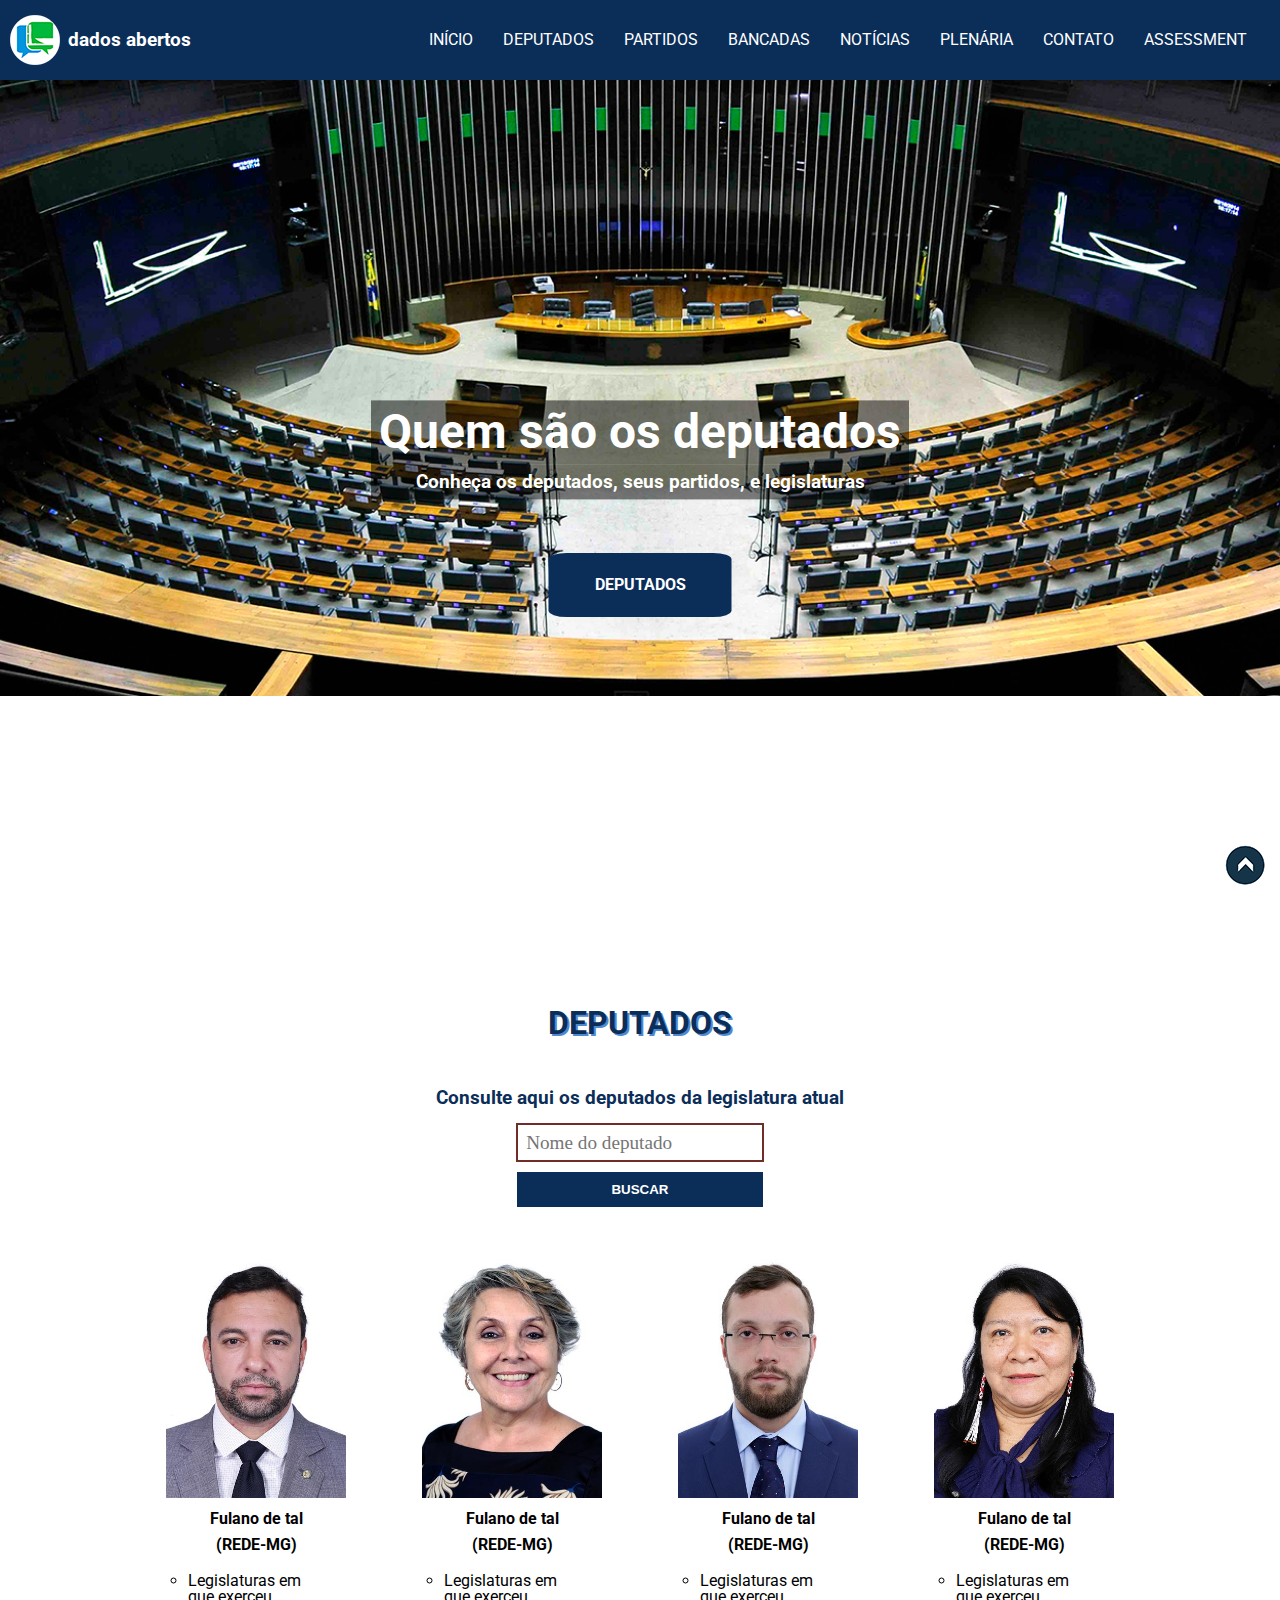
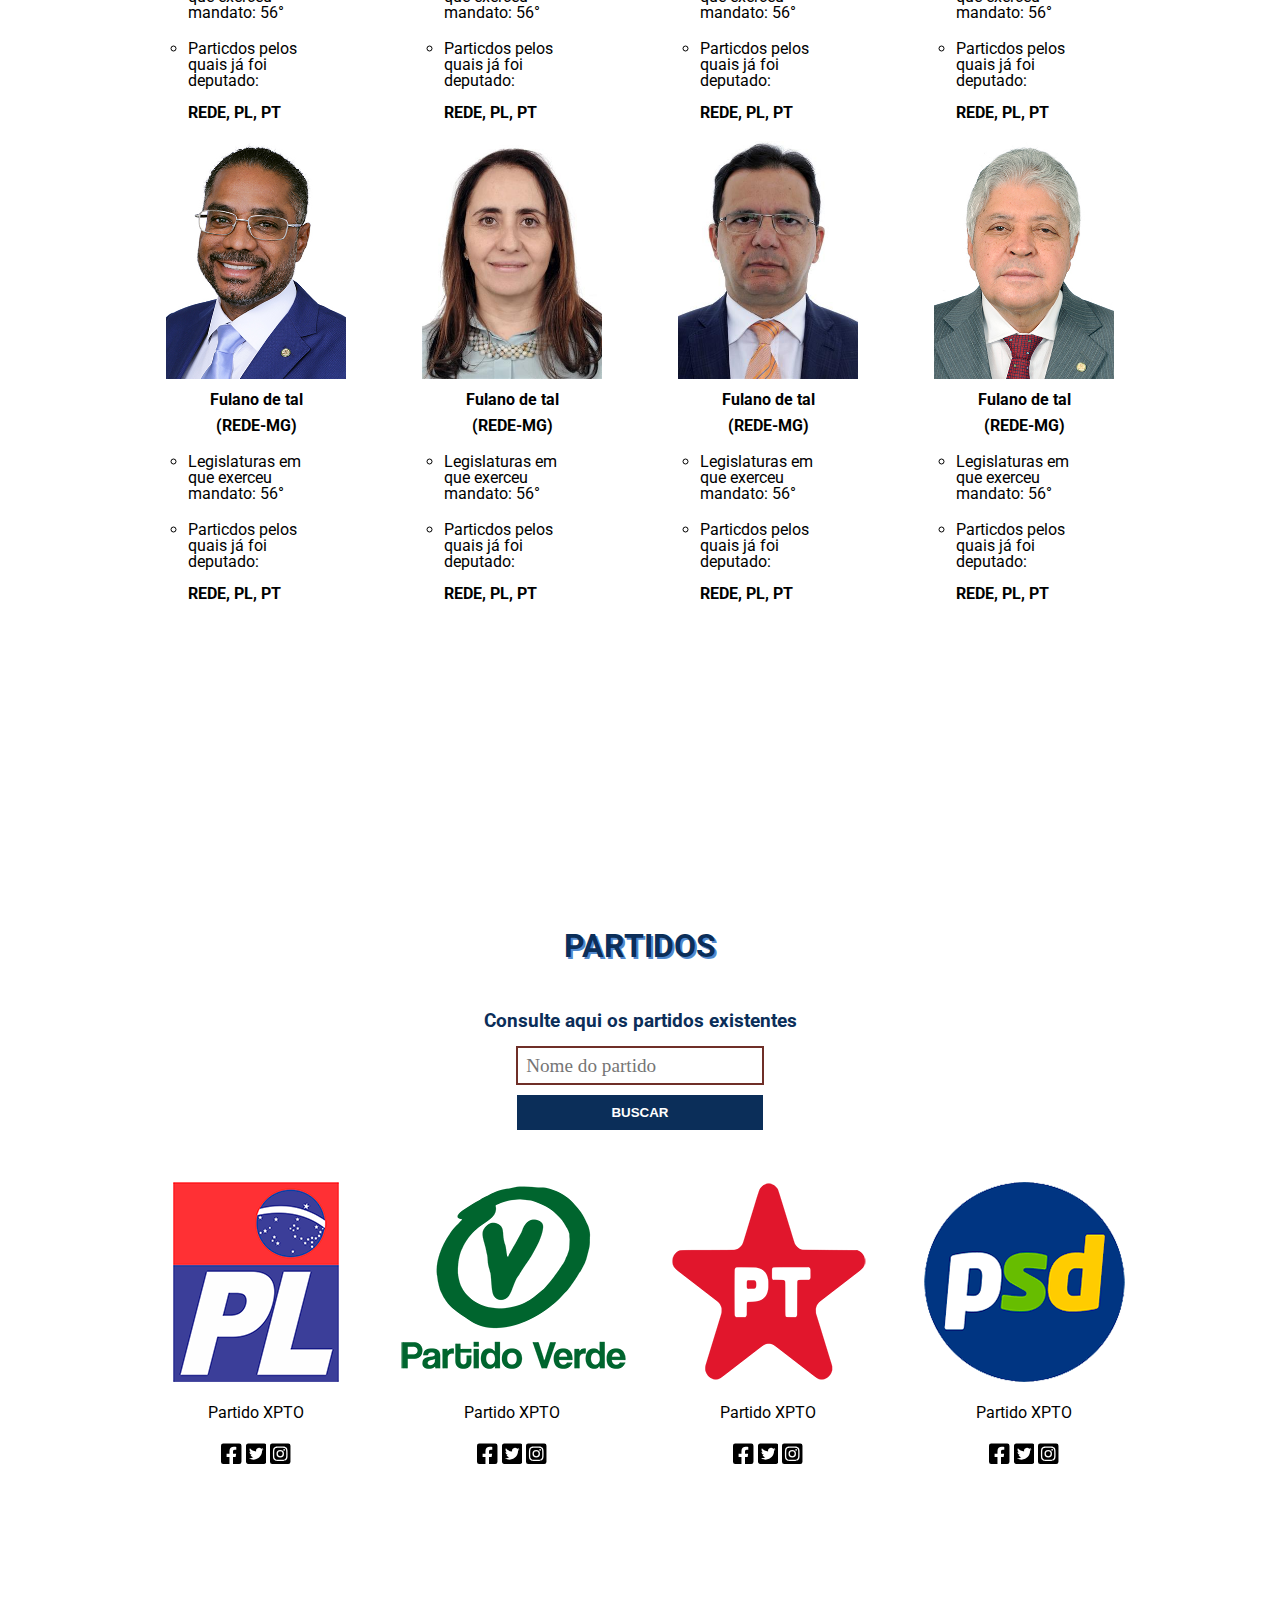
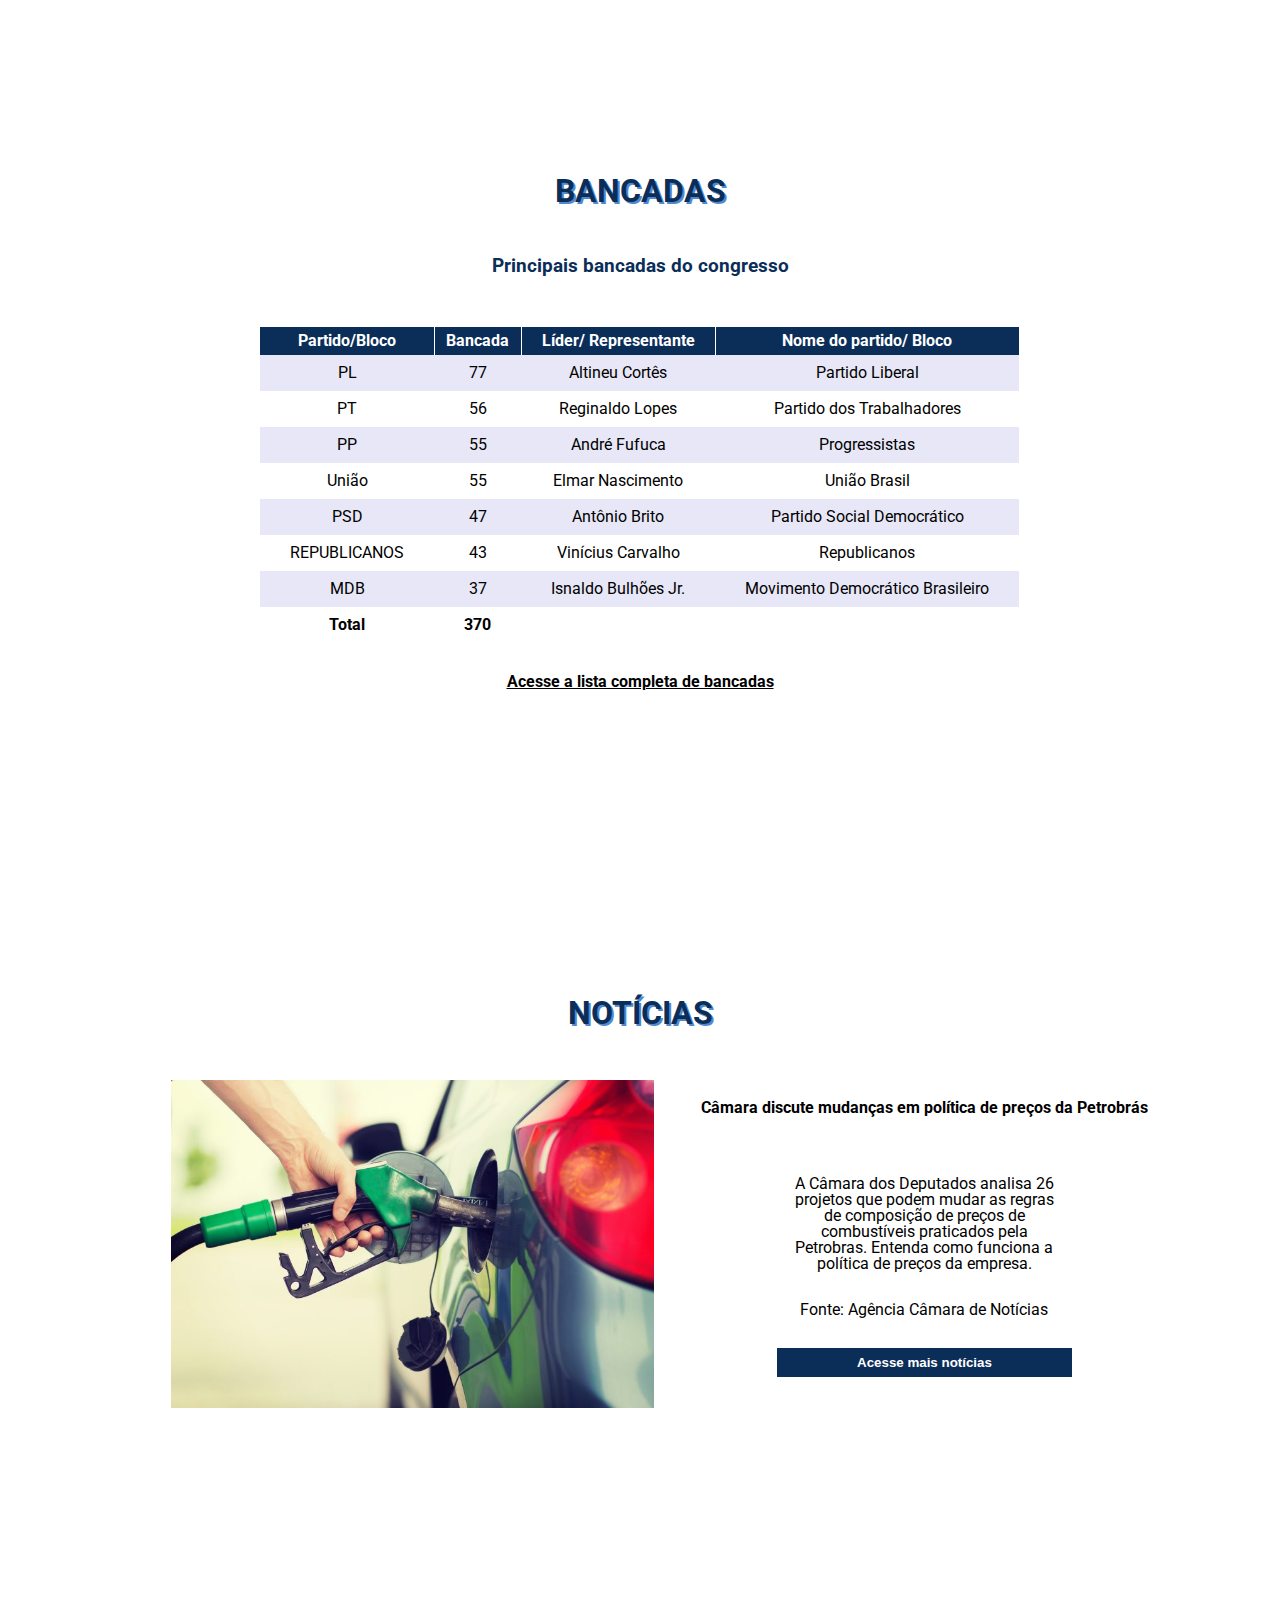
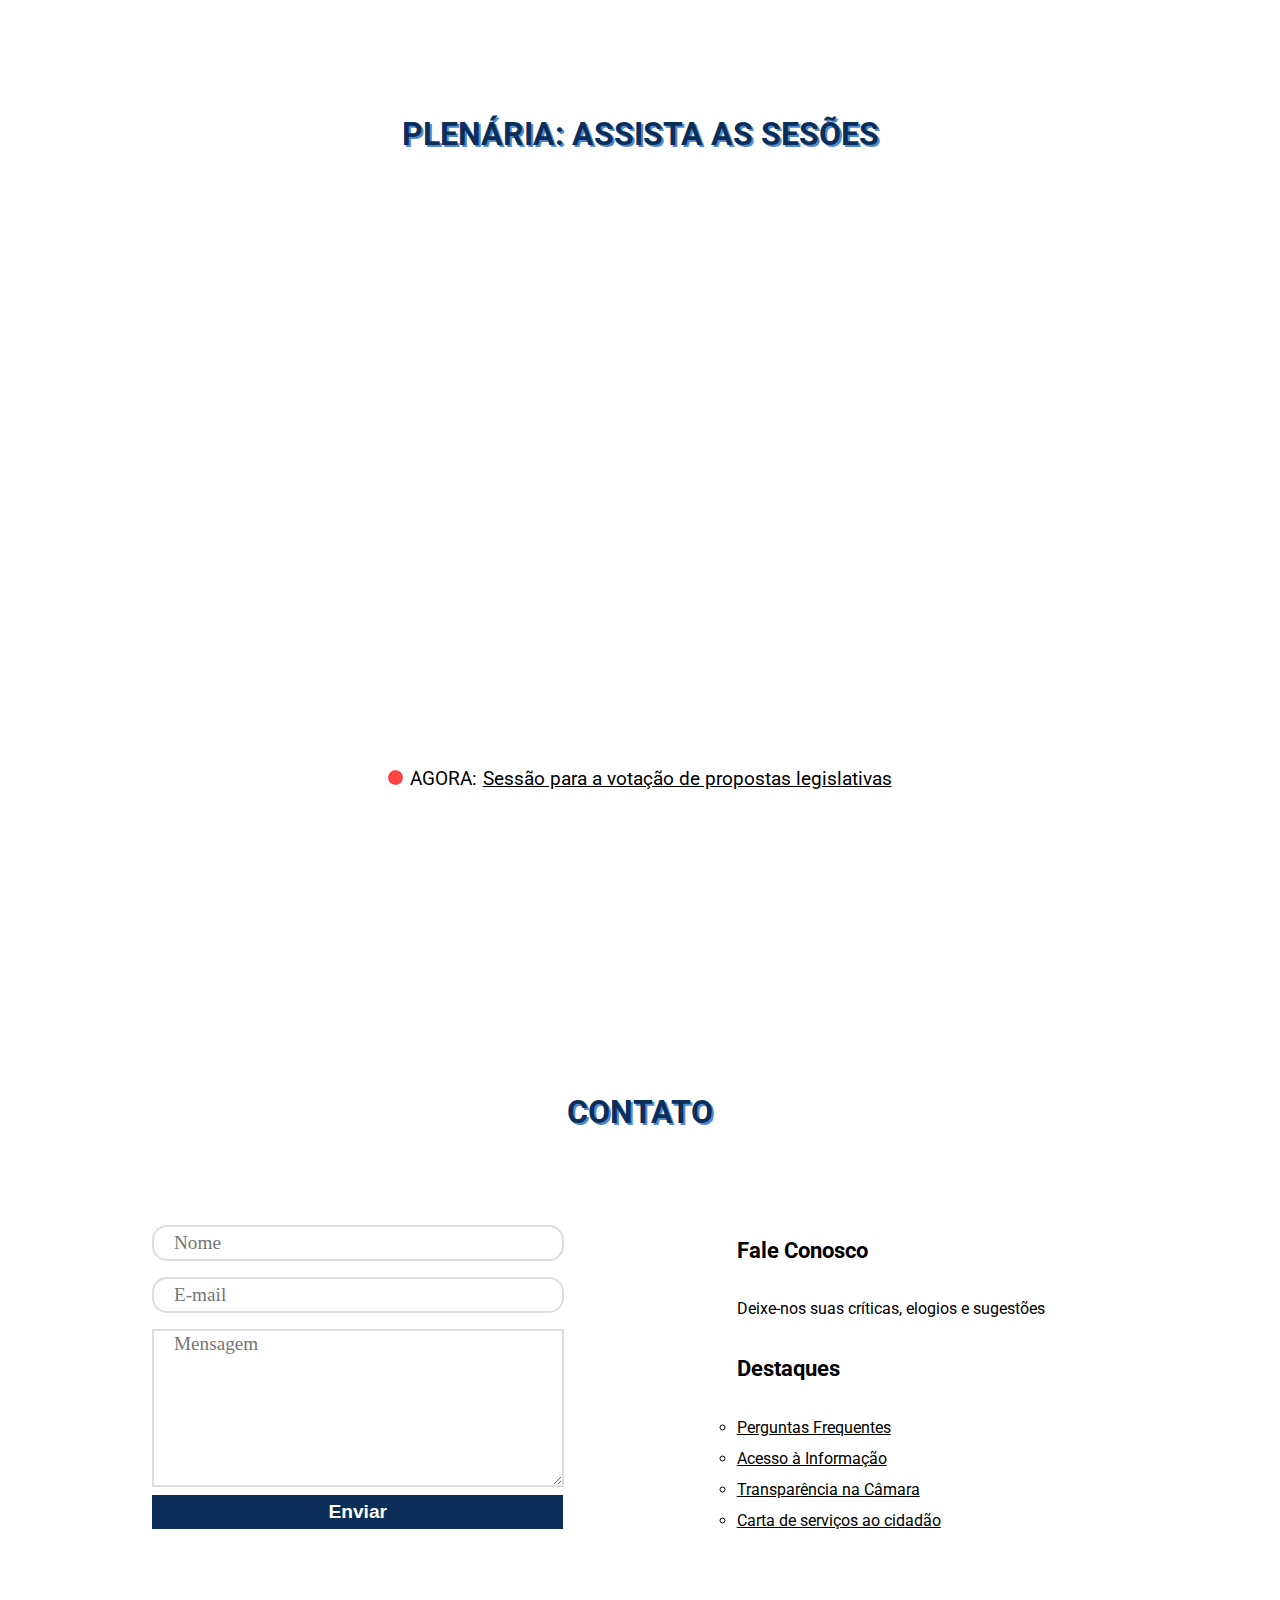
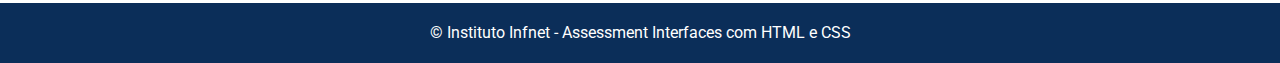
<file: Projeto layout - Single Page Layout (SPA) -  dados abertos/Index.html>
<!DOCTYPE html>
<html lang="pt-Br">

<head>
    <meta charset="UTF-8">
    <meta http-equiv="X-UA-Compatible" content="IE=edge">
    <meta name="viewport" content="width=device-width, initial-scale=1.0">
    <link rel="stylesheet" href="./css/reset.css">
    <link rel="stylesheet" href="./css/style.css">
    <link rel="stylesheet" href="./css/print.css" media="print">
    <link rel="stylesheet" href="./js/modernizr-custom.js">
    <title>..:::Dados Abertos:::..</title>
</head>

<body>
    <div id="container">
        <header>
            <nav id="menu">
                <img id="logomarca" src="./imagens/logo.png" alt="Imagem logo-marca">
                <label id="name">dados abertos</label>
                <input type="checkbox" id="check">
                <label for="check" class="checkbtn">&#x268c;</label>
                <ul>
                    <li><a href="index.html">INÍCIO</a></li>
                    <li><a href="#deputados">DEPUTADOS</a></li>
                    <li><a href="#partidos">PARTIDOS</a></li>
                    <li><a href="#bancadas">BANCADAS</a></li>
                    <li><a href="#noticias">NOTÍCIAS</a></li>
                    <li><a href="#plenaria">PLENÁRIA</a></li>
                    <li><a href="#contatos">CONTATO</a></li>
                    <li><a href="assessment.html">ASSESSMENT</a></li>
                </ul>
            </nav>
            <figure>
                <img id="banner" src="./imagens/plenario-camara.png" alt="Imagem Plenario Camara">
                <figcaption id="phrasesBanner">
                    <h1>Quem são os deputados</h1>
                    <h2>Conheça os deputados, seus partidos, e legislaturas</h2>
                </figcaption>
            </figure>
            <a href="#deputados" id="buttonDeputados">DEPUTADOS</a>
        </header>
        <main>
            <aside>
                <section>
                    <h3><a id="deputados">DEPUTADOS</a></h3>
                    <P>Consulte aqui os deputados da legislatura atual</P>
                    <input type="text" id="txtSearcha" placeholder="Nome do deputado"><br>
                    <button class="buttonPesq" type="submit">BUSCAR</button>
                </section>
                <div class="contentsDeputies">
                    <div class="deputies">
                        <div class="dp">
                            <figure>
                                <img class="imgDep" src="./imagens/dep1.jpg" alt="Fotografia Deputado Fulano">
                                <figcaption class="description">Fulano de tal</figcaption>
                            </figure>
                            <h4>(REDE-MG)</h4>
                            <ul>
                                <li class="list">Legislaturas em que exerceu mandato: 56°</li>
                                <li class="list">Particdos pelos quais já foi deputado: <br><br><span>REDE, PL,
                                        PT</span></li>
                            </ul>
                        </div>
                        <div class="dp">
                            <figure>
                                <img class="imgDep" src="./imagens/dep2.jpg" alt="Fotografia Deputado Fulano">
                                <figcaption class="description">Fulano de tal</figcaption>
                            </figure>
                            <h4>(REDE-MG)</h4>
                            <ul>
                                <li class="list">Legislaturas em que exerceu mandato: 56°</li>
                                <li class="list">Particdos pelos quais já foi deputado: <br><br><span>REDE, PL,
                                        PT</span></li>
                            </ul>
                        </div>
                        <div class="dp">
                            <figure>
                                <img class="imgDep" src="./imagens/dep3.jpg" alt="Fotografia Deputado Fulano">
                                <figcaption class="description">Fulano de tal</figcaption>
                            </figure>
                            <h4>(REDE-MG)</h4>
                            <ul>
                                <li class="list">Legislaturas em que exerceu mandato: 56°</li>
                                <li class="list">Particdos pelos quais já foi deputado: <br><br><span>REDE, PL,
                                        PT</span></li>
                            </ul>
                        </div>
                        <div class="dp">
                            <figure>
                                <img class="imgDep" src="./imagens/dep4.jpg" alt="Fotografia Deputado Fulano">
                                <figcaption class="description">Fulano de tal</figcaption>
                            </figure>
                            <h4>(REDE-MG)</h4>
                            <ul>
                                <li class="list">Legislaturas em que exerceu mandato: 56°</li>
                                <li class="list">Particdos pelos quais já foi deputado: <br><br><span>REDE, PL,
                                        PT</span></li>
                            </ul>
                        </div>
                    </div>
                    <div class="deputies">
                        <div class="dp">
                            <figure>
                                <img class="imgDep" src="./imagens/dep5.jpg" alt="Fotografia Deputado Fulano">
                                <figcaption class="description">Fulano de tal</figcaption>
                            </figure>
                            <h4>(REDE-MG)</h4>
                            <ul>
                                <li class="list">Legislaturas em que exerceu mandato: 56°</li>
                                <li class="list">Particdos pelos quais já foi deputado: <br><br><span>REDE, PL,
                                        PT</span></li>
                            </ul>
                        </div>
                        <div class="dp">
                            <figure>
                                <img class="imgDep" src="./imagens/dep6.jpg" alt="Fotografia Deputado Fulano">
                                <figcaption class="description">Fulano de tal</figcaption>
                            </figure>
                            <h4>(REDE-MG)</h4>
                            <ul>
                                <li class="list">Legislaturas em que exerceu mandato: 56°</li>
                                <li class="list">Particdos pelos quais já foi deputado: <br><br><span>REDE, PL,
                                        PT</span></li>
                            </ul>
                        </div>
                        <div class="dp">
                            <figure>
                                <img class="imgDep" src="./imagens/dep7.jpg" alt="Fotografia Deputado Fulano">
                                <figcaption class="description">Fulano de tal</figcaption>
                            </figure>
                            <h4>(REDE-MG)</h4>
                            <ul>
                                <li class="list">Legislaturas em que exerceu mandato: 56°</li>
                                <li class="list">Particdos pelos quais já foi deputado: <br><br><span>REDE, PL,
                                        PT</span></li>
                            </ul>
                        </div>
                        <div class="dp">
                            <figure>
                                <img class="imgDep" src="./imagens/dep8.jpg" alt="Fotografia Deputado Fulano">
                                <figcaption class="description">Fulano de tal</figcaption>
                            </figure>
                            <h4>(REDE-MG)</h4>
                            <ul>
                                <li class="list">Legislaturas em que exerceu mandato: 56°</li>
                                <li class="list">Particdos pelos quais já foi deputado: <br><br><span>REDE, PL,
                                        PT</span></li>
                            </ul>
                        </div>
                    </div>
                </div>
            </aside>
            <aside>
                <section>
                    <h3><a id="partidos">PARTIDOS</a></h3>
                    <P>Consulte aqui os partidos existentes</P>
                    <input type="text" id="txtparties" placeholder="Nome do partido"><br>
                    <button>BUSCAR</button>
                </section>
                <div class="parties">
                    <div class="broken">
                        <div class="listParties">
                            <figure class="logoParts">
                                <img src="./imagens/pl.png" alt="Logo Partido XPTO">
                                <figcaption>Partido XPTO</figcaption>
                            </figure>
                            <figure class="network">
                                <svg xmlns="http://www.w3.org/2000/svg" viewBox="0 0 448 512"><!--! Font Awesome Pro 6.1.1 by @fontawesome - https://fontawesome.com License - https://fontawesome.com/license (Commercial License) Copyright 2022 Fonticons, Inc. --><path d="M400 32H48A48 48 0 0 0 0 80v352a48 48 0 0 0 48 48h137.25V327.69h-63V256h63v-54.64c0-62.15 37-96.48 93.67-96.48 27.14 0 55.52 4.84 55.52 4.84v61h-31.27c-30.81 0-40.42 19.12-40.42 38.73V256h68.78l-11 71.69h-57.78V480H400a48 48 0 0 0 48-48V80a48 48 0 0 0-48-48z"/></svg>
                                <svg xmlns="http://www.w3.org/2000/svg" viewBox="0 0 448 512"><!--! Font Awesome Pro 6.1.1 by @fontawesome - https://fontawesome.com License - https://fontawesome.com/license (Commercial License) Copyright 2022 Fonticons, Inc. --><path d="M400 32H48C21.5 32 0 53.5 0 80v352c0 26.5 21.5 48 48 48h352c26.5 0 48-21.5 48-48V80c0-26.5-21.5-48-48-48zm-48.9 158.8c.2 2.8.2 5.7.2 8.5 0 86.7-66 186.6-186.6 186.6-37.2 0-71.7-10.8-100.7-29.4 5.3.6 10.4.8 15.8.8 30.7 0 58.9-10.4 81.4-28-28.8-.6-53-19.5-61.3-45.5 10.1 1.5 19.2 1.5 29.6-1.2-30-6.1-52.5-32.5-52.5-64.4v-.8c8.7 4.9 18.9 7.9 29.6 8.3a65.447 65.447 0 0 1-29.2-54.6c0-12.2 3.2-23.4 8.9-33.1 32.3 39.8 80.8 65.8 135.2 68.6-9.3-44.5 24-80.6 64-80.6 18.9 0 35.9 7.9 47.9 20.7 14.8-2.8 29-8.3 41.6-15.8-4.9 15.2-15.2 28-28.8 36.1 13.2-1.4 26-5.1 37.8-10.2-8.9 13.1-20.1 24.7-32.9 34z"/></svg>
                                <svg xmlns="http://www.w3.org/2000/svg" viewBox="0 0 448 512"><!--! Font Awesome Pro 6.1.1 by @fontawesome - https://fontawesome.com License - https://fontawesome.com/license (Commercial License) Copyright 2022 Fonticons, Inc. --><path d="M224,202.66A53.34,53.34,0,1,0,277.36,256,53.38,53.38,0,0,0,224,202.66Zm124.71-41a54,54,0,0,0-30.41-30.41c-21-8.29-71-6.43-94.3-6.43s-73.25-1.93-94.31,6.43a54,54,0,0,0-30.41,30.41c-8.28,21-6.43,71.05-6.43,94.33S91,329.26,99.32,350.33a54,54,0,0,0,30.41,30.41c21,8.29,71,6.43,94.31,6.43s73.24,1.93,94.3-6.43a54,54,0,0,0,30.41-30.41c8.35-21,6.43-71.05,6.43-94.33S357.1,182.74,348.75,161.67ZM224,338a82,82,0,1,1,82-82A81.9,81.9,0,0,1,224,338Zm85.38-148.3a19.14,19.14,0,1,1,19.13-19.14A19.1,19.1,0,0,1,309.42,189.74ZM400,32H48A48,48,0,0,0,0,80V432a48,48,0,0,0,48,48H400a48,48,0,0,0,48-48V80A48,48,0,0,0,400,32ZM382.88,322c-1.29,25.63-7.14,48.34-25.85,67s-41.4,24.63-67,25.85c-26.41,1.49-105.59,1.49-132,0-25.63-1.29-48.26-7.15-67-25.85s-24.63-41.42-25.85-67c-1.49-26.42-1.49-105.61,0-132,1.29-25.63,7.07-48.34,25.85-67s41.47-24.56,67-25.78c26.41-1.49,105.59-1.49,132,0,25.63,1.29,48.33,7.15,67,25.85s24.63,41.42,25.85,67.05C384.37,216.44,384.37,295.56,382.88,322Z"/></svg>
                            </figure>
                        </div>
                        <div class="listParties">
                            <figure class="logoParts">
                                <img src="./imagens/verde.png" alt="Logo Partido XPTO">
                                <figcaption>Partido XPTO</figcaption>
                            </figure>
                            <figure class="network">
                                <svg xmlns="http://www.w3.org/2000/svg" viewBox="0 0 448 512"><!--! Font Awesome Pro 6.1.1 by @fontawesome - https://fontawesome.com License - https://fontawesome.com/license (Commercial License) Copyright 2022 Fonticons, Inc. --><path d="M400 32H48A48 48 0 0 0 0 80v352a48 48 0 0 0 48 48h137.25V327.69h-63V256h63v-54.64c0-62.15 37-96.48 93.67-96.48 27.14 0 55.52 4.84 55.52 4.84v61h-31.27c-30.81 0-40.42 19.12-40.42 38.73V256h68.78l-11 71.69h-57.78V480H400a48 48 0 0 0 48-48V80a48 48 0 0 0-48-48z"/></svg>
                                <svg xmlns="http://www.w3.org/2000/svg" viewBox="0 0 448 512"><!--! Font Awesome Pro 6.1.1 by @fontawesome - https://fontawesome.com License - https://fontawesome.com/license (Commercial License) Copyright 2022 Fonticons, Inc. --><path d="M400 32H48C21.5 32 0 53.5 0 80v352c0 26.5 21.5 48 48 48h352c26.5 0 48-21.5 48-48V80c0-26.5-21.5-48-48-48zm-48.9 158.8c.2 2.8.2 5.7.2 8.5 0 86.7-66 186.6-186.6 186.6-37.2 0-71.7-10.8-100.7-29.4 5.3.6 10.4.8 15.8.8 30.7 0 58.9-10.4 81.4-28-28.8-.6-53-19.5-61.3-45.5 10.1 1.5 19.2 1.5 29.6-1.2-30-6.1-52.5-32.5-52.5-64.4v-.8c8.7 4.9 18.9 7.9 29.6 8.3a65.447 65.447 0 0 1-29.2-54.6c0-12.2 3.2-23.4 8.9-33.1 32.3 39.8 80.8 65.8 135.2 68.6-9.3-44.5 24-80.6 64-80.6 18.9 0 35.9 7.9 47.9 20.7 14.8-2.8 29-8.3 41.6-15.8-4.9 15.2-15.2 28-28.8 36.1 13.2-1.4 26-5.1 37.8-10.2-8.9 13.1-20.1 24.7-32.9 34z"/></svg>
                                <svg xmlns="http://www.w3.org/2000/svg" viewBox="0 0 448 512"><!--! Font Awesome Pro 6.1.1 by @fontawesome - https://fontawesome.com License - https://fontawesome.com/license (Commercial License) Copyright 2022 Fonticons, Inc. --><path d="M224,202.66A53.34,53.34,0,1,0,277.36,256,53.38,53.38,0,0,0,224,202.66Zm124.71-41a54,54,0,0,0-30.41-30.41c-21-8.29-71-6.43-94.3-6.43s-73.25-1.93-94.31,6.43a54,54,0,0,0-30.41,30.41c-8.28,21-6.43,71.05-6.43,94.33S91,329.26,99.32,350.33a54,54,0,0,0,30.41,30.41c21,8.29,71,6.43,94.31,6.43s73.24,1.93,94.3-6.43a54,54,0,0,0,30.41-30.41c8.35-21,6.43-71.05,6.43-94.33S357.1,182.74,348.75,161.67ZM224,338a82,82,0,1,1,82-82A81.9,81.9,0,0,1,224,338Zm85.38-148.3a19.14,19.14,0,1,1,19.13-19.14A19.1,19.1,0,0,1,309.42,189.74ZM400,32H48A48,48,0,0,0,0,80V432a48,48,0,0,0,48,48H400a48,48,0,0,0,48-48V80A48,48,0,0,0,400,32ZM382.88,322c-1.29,25.63-7.14,48.34-25.85,67s-41.4,24.63-67,25.85c-26.41,1.49-105.59,1.49-132,0-25.63-1.29-48.26-7.15-67-25.85s-24.63-41.42-25.85-67c-1.49-26.42-1.49-105.61,0-132,1.29-25.63,7.07-48.34,25.85-67s41.47-24.56,67-25.78c26.41-1.49,105.59-1.49,132,0,25.63,1.29,48.33,7.15,67,25.85s24.63,41.42,25.85,67.05C384.37,216.44,384.37,295.56,382.88,322Z"/></svg>
                            </figure>
                        </div>
                        <div class="listParties">
                            <figure class="logoParts">
                                <img src="./imagens/pt.png" alt="Logo Partido XPTO">
                                <figcaption>Partido XPTO</figcaption>
                            </figure>
                            <figure class="network">
                                <svg xmlns="http://www.w3.org/2000/svg" viewBox="0 0 448 512"><!--! Font Awesome Pro 6.1.1 by @fontawesome - https://fontawesome.com License - https://fontawesome.com/license (Commercial License) Copyright 2022 Fonticons, Inc. --><path d="M400 32H48A48 48 0 0 0 0 80v352a48 48 0 0 0 48 48h137.25V327.69h-63V256h63v-54.64c0-62.15 37-96.48 93.67-96.48 27.14 0 55.52 4.84 55.52 4.84v61h-31.27c-30.81 0-40.42 19.12-40.42 38.73V256h68.78l-11 71.69h-57.78V480H400a48 48 0 0 0 48-48V80a48 48 0 0 0-48-48z"/></svg>
                                <svg xmlns="http://www.w3.org/2000/svg" viewBox="0 0 448 512"><!--! Font Awesome Pro 6.1.1 by @fontawesome - https://fontawesome.com License - https://fontawesome.com/license (Commercial License) Copyright 2022 Fonticons, Inc. --><path d="M400 32H48C21.5 32 0 53.5 0 80v352c0 26.5 21.5 48 48 48h352c26.5 0 48-21.5 48-48V80c0-26.5-21.5-48-48-48zm-48.9 158.8c.2 2.8.2 5.7.2 8.5 0 86.7-66 186.6-186.6 186.6-37.2 0-71.7-10.8-100.7-29.4 5.3.6 10.4.8 15.8.8 30.7 0 58.9-10.4 81.4-28-28.8-.6-53-19.5-61.3-45.5 10.1 1.5 19.2 1.5 29.6-1.2-30-6.1-52.5-32.5-52.5-64.4v-.8c8.7 4.9 18.9 7.9 29.6 8.3a65.447 65.447 0 0 1-29.2-54.6c0-12.2 3.2-23.4 8.9-33.1 32.3 39.8 80.8 65.8 135.2 68.6-9.3-44.5 24-80.6 64-80.6 18.9 0 35.9 7.9 47.9 20.7 14.8-2.8 29-8.3 41.6-15.8-4.9 15.2-15.2 28-28.8 36.1 13.2-1.4 26-5.1 37.8-10.2-8.9 13.1-20.1 24.7-32.9 34z"/></svg>
                                <svg xmlns="http://www.w3.org/2000/svg" viewBox="0 0 448 512"><!--! Font Awesome Pro 6.1.1 by @fontawesome - https://fontawesome.com License - https://fontawesome.com/license (Commercial License) Copyright 2022 Fonticons, Inc. --><path d="M224,202.66A53.34,53.34,0,1,0,277.36,256,53.38,53.38,0,0,0,224,202.66Zm124.71-41a54,54,0,0,0-30.41-30.41c-21-8.29-71-6.43-94.3-6.43s-73.25-1.93-94.31,6.43a54,54,0,0,0-30.41,30.41c-8.28,21-6.43,71.05-6.43,94.33S91,329.26,99.32,350.33a54,54,0,0,0,30.41,30.41c21,8.29,71,6.43,94.31,6.43s73.24,1.93,94.3-6.43a54,54,0,0,0,30.41-30.41c8.35-21,6.43-71.05,6.43-94.33S357.1,182.74,348.75,161.67ZM224,338a82,82,0,1,1,82-82A81.9,81.9,0,0,1,224,338Zm85.38-148.3a19.14,19.14,0,1,1,19.13-19.14A19.1,19.1,0,0,1,309.42,189.74ZM400,32H48A48,48,0,0,0,0,80V432a48,48,0,0,0,48,48H400a48,48,0,0,0,48-48V80A48,48,0,0,0,400,32ZM382.88,322c-1.29,25.63-7.14,48.34-25.85,67s-41.4,24.63-67,25.85c-26.41,1.49-105.59,1.49-132,0-25.63-1.29-48.26-7.15-67-25.85s-24.63-41.42-25.85-67c-1.49-26.42-1.49-105.61,0-132,1.29-25.63,7.07-48.34,25.85-67s41.47-24.56,67-25.78c26.41-1.49,105.59-1.49,132,0,25.63,1.29,48.33,7.15,67,25.85s24.63,41.42,25.85,67.05C384.37,216.44,384.37,295.56,382.88,322Z"/></svg>
                            </figure>
                        </div>
                        <div class="listParties">
                            <figure class="logoParts">
                                <img src="./imagens/psd.png" alt="Logo Partido XPTO">
                                <figcaption>Partido XPTO</figcaption>
                            </figure>
                            <figure class="network">
                                <svg xmlns="http://www.w3.org/2000/svg" viewBox="0 0 448 512"><!--! Font Awesome Pro 6.1.1 by @fontawesome - https://fontawesome.com License - https://fontawesome.com/license (Commercial License) Copyright 2022 Fonticons, Inc. --><path d="M400 32H48A48 48 0 0 0 0 80v352a48 48 0 0 0 48 48h137.25V327.69h-63V256h63v-54.64c0-62.15 37-96.48 93.67-96.48 27.14 0 55.52 4.84 55.52 4.84v61h-31.27c-30.81 0-40.42 19.12-40.42 38.73V256h68.78l-11 71.69h-57.78V480H400a48 48 0 0 0 48-48V80a48 48 0 0 0-48-48z"/></svg>
                                <svg xmlns="http://www.w3.org/2000/svg" viewBox="0 0 448 512"><!--! Font Awesome Pro 6.1.1 by @fontawesome - https://fontawesome.com License - https://fontawesome.com/license (Commercial License) Copyright 2022 Fonticons, Inc. --><path d="M400 32H48C21.5 32 0 53.5 0 80v352c0 26.5 21.5 48 48 48h352c26.5 0 48-21.5 48-48V80c0-26.5-21.5-48-48-48zm-48.9 158.8c.2 2.8.2 5.7.2 8.5 0 86.7-66 186.6-186.6 186.6-37.2 0-71.7-10.8-100.7-29.4 5.3.6 10.4.8 15.8.8 30.7 0 58.9-10.4 81.4-28-28.8-.6-53-19.5-61.3-45.5 10.1 1.5 19.2 1.5 29.6-1.2-30-6.1-52.5-32.5-52.5-64.4v-.8c8.7 4.9 18.9 7.9 29.6 8.3a65.447 65.447 0 0 1-29.2-54.6c0-12.2 3.2-23.4 8.9-33.1 32.3 39.8 80.8 65.8 135.2 68.6-9.3-44.5 24-80.6 64-80.6 18.9 0 35.9 7.9 47.9 20.7 14.8-2.8 29-8.3 41.6-15.8-4.9 15.2-15.2 28-28.8 36.1 13.2-1.4 26-5.1 37.8-10.2-8.9 13.1-20.1 24.7-32.9 34z"/></svg>
                                <svg xmlns="http://www.w3.org/2000/svg" viewBox="0 0 448 512"><!--! Font Awesome Pro 6.1.1 by @fontawesome - https://fontawesome.com License - https://fontawesome.com/license (Commercial License) Copyright 2022 Fonticons, Inc. --><path d="M224,202.66A53.34,53.34,0,1,0,277.36,256,53.38,53.38,0,0,0,224,202.66Zm124.71-41a54,54,0,0,0-30.41-30.41c-21-8.29-71-6.43-94.3-6.43s-73.25-1.93-94.31,6.43a54,54,0,0,0-30.41,30.41c-8.28,21-6.43,71.05-6.43,94.33S91,329.26,99.32,350.33a54,54,0,0,0,30.41,30.41c21,8.29,71,6.43,94.31,6.43s73.24,1.93,94.3-6.43a54,54,0,0,0,30.41-30.41c8.35-21,6.43-71.05,6.43-94.33S357.1,182.74,348.75,161.67ZM224,338a82,82,0,1,1,82-82A81.9,81.9,0,0,1,224,338Zm85.38-148.3a19.14,19.14,0,1,1,19.13-19.14A19.1,19.1,0,0,1,309.42,189.74ZM400,32H48A48,48,0,0,0,0,80V432a48,48,0,0,0,48,48H400a48,48,0,0,0,48-48V80A48,48,0,0,0,400,32ZM382.88,322c-1.29,25.63-7.14,48.34-25.85,67s-41.4,24.63-67,25.85c-26.41,1.49-105.59,1.49-132,0-25.63-1.29-48.26-7.15-67-25.85s-24.63-41.42-25.85-67c-1.49-26.42-1.49-105.61,0-132,1.29-25.63,7.07-48.34,25.85-67s41.47-24.56,67-25.78c26.41-1.49,105.59-1.49,132,0,25.63,1.29,48.33,7.15,67,25.85s24.63,41.42,25.85,67.05C384.37,216.44,384.37,295.56,382.88,322Z"/></svg>
                            </figure>
                        </div>
                    </div>
                </div>
            </aside>
            <aside>
                <section>
                    <h3><a id="bancadas">BANCADAS</a></h3>
                    <P>Principais bancadas do congresso</P>
                </section>
                <Table>
                    <tr>
                        <th>Partido/Bloco</th>
                        <th>Bancada</th>
                        <th>Líder/ Representante</th>
                        <th>Nome do partido/ Bloco</th>
                    </tr>
                    <tr>
                        <td>PL</td>
                        <td>77</td>
                        <td>Altineu Cortês</td>
                        <td>Partido Liberal</td>
                    </tr>
                    <tr>
                        <td>PT</td>
                        <td>56</td>
                        <td>Reginaldo Lopes</td>
                        <td>Partido dos Trabalhadores</td>
                    </tr>
                    <tr>
                        <td>PP</td>
                        <td>55</td>
                        <td>André Fufuca</td>
                        <td>Progressistas</td>
                    </tr>
                    <tr>
                        <td>União</td>
                        <td>55</td>
                        <td>Elmar Nascimento</td>
                        <td>União Brasil</td>
                    </tr>
                    <tr>
                        <td>PSD</td>
                        <td>47</td>
                        <td>Antônio Brito</td>
                        <td>Partido Social Democrático</td>
                    </tr>
                    <tr>
                        <td>REPUBLICANOS</td>
                        <td>43</td>
                        <td>Vinícius Carvalho</td>
                        <td>Republicanos</td>
                    </tr>
                    <tr>
                        <td>MDB</td>
                        <td>37</td>
                        <td>Isnaldo Bulhões Jr.</td>
                        <td>Movimento Democrático Brasileiro</td>
                    </tr>
                    <tr class="resultTable">
                        <td>Total</td>
                        <td>370</td>
                        <td></td>
                        <td></td>
                    </tr>
                </Table>
                <p class="fraseTable">Acesse a lista completa de bancadas</p>
            </aside>
            <aside>
                <section>
                    <h3><a id="noticias">NOTÍCIAS</a></h3>
                </section>
                <article id="newsColumn">
                    <figure>
                        <img src="./imagens/combustivel.jpg" alt="Imagem Frentista abastecendo o veiculo">
                    </figure>
                    <div id="textColumn">
                        <h4>Câmara discute mudanças em política de preços da Petrobrás</h4>
                        <p>A Câmara dos Deputados analisa 26 projetos que podem mudar as regras de composição de
                            preços de combustíveis praticados pela Petrobras. Entenda como funciona a política de
                            preços da empresa.</p>
                        <p>Fonte: Agência Câmara de Notícias</p>
                        <button class="buttonColum">Acesse mais notícias</button>
                    </div>
                </article>
            </aside>
            <aside>
                <section>
                    <h3><a id="plenaria">PLENÁRIA: ASSISTA AS SESÕES</a></h3>
                </section>
                <iframe src="https://www.youtube.com/embed/dHnzc9LfSps" title="YouTube video player"
                    allow="accelerometer; autoplay; clipboard-write; encrypted-media; gyroscope; picture-in-picture"
                    allowfullscreen>
                </iframe>
                <div id="plenario">
                    <figure>
                        <img src="./imagens/ao-vivo.png" alt="ícone indicador de Ao Vivo">
                    </figure>
                    <span>AGORA:</span>
                    <p>Sessão para a votação de propostas legislativas</p>
                </div>
            </aside>
            <aside>
                <section>
                    <h3><a id="contatos">CONTATO</a></h3>
                </section>
                <div id="conteinerContato">
                    <form action="contato.html" method="post" id="inputs">
                        <label for="nome"></label>
                        <input type="text" placeholder="Nome" required name="nome" id="nome">
                        <label for="email"></label>
                        <input type="email" placeholder="E-mail" required name="email" id="email">
                        <label for="mensagem"></label>
                        <textarea placeholder="Mensagem" id="mensagem" cols="30" rows="10" required
                            name="comentario"></textarea>
                        <button type="submit" id="enviar">Enviar</button>
                    </form>
                    <article id="contato">
                        <h3>Fale Conosco</h3>
                        <p>Deixe-nos suas críticas, elogios e sugestões</p>
                        <h3>Destaques</h3>
                        <ul>
                            <li>Perguntas Frequentes</li>
                            <li>Acesso à Informação</li>
                            <li>Transparência na Câmara</li>
                            <li>Carta de serviços ao cidadão</li>
                        </ul>
                    </article>
                </div>
            </aside>
        </main>
        <footer>
            <figure>
                <a href="#container"><img src="./imagens/topo-botao.png" alt="Botão do Topo da Pagina"></a>
            </figure>
            <label>© Instituto Infnet - Assessment Interfaces com HTML e CSS</label>
        </footer>
    </div>
</body>

</html>
</file>
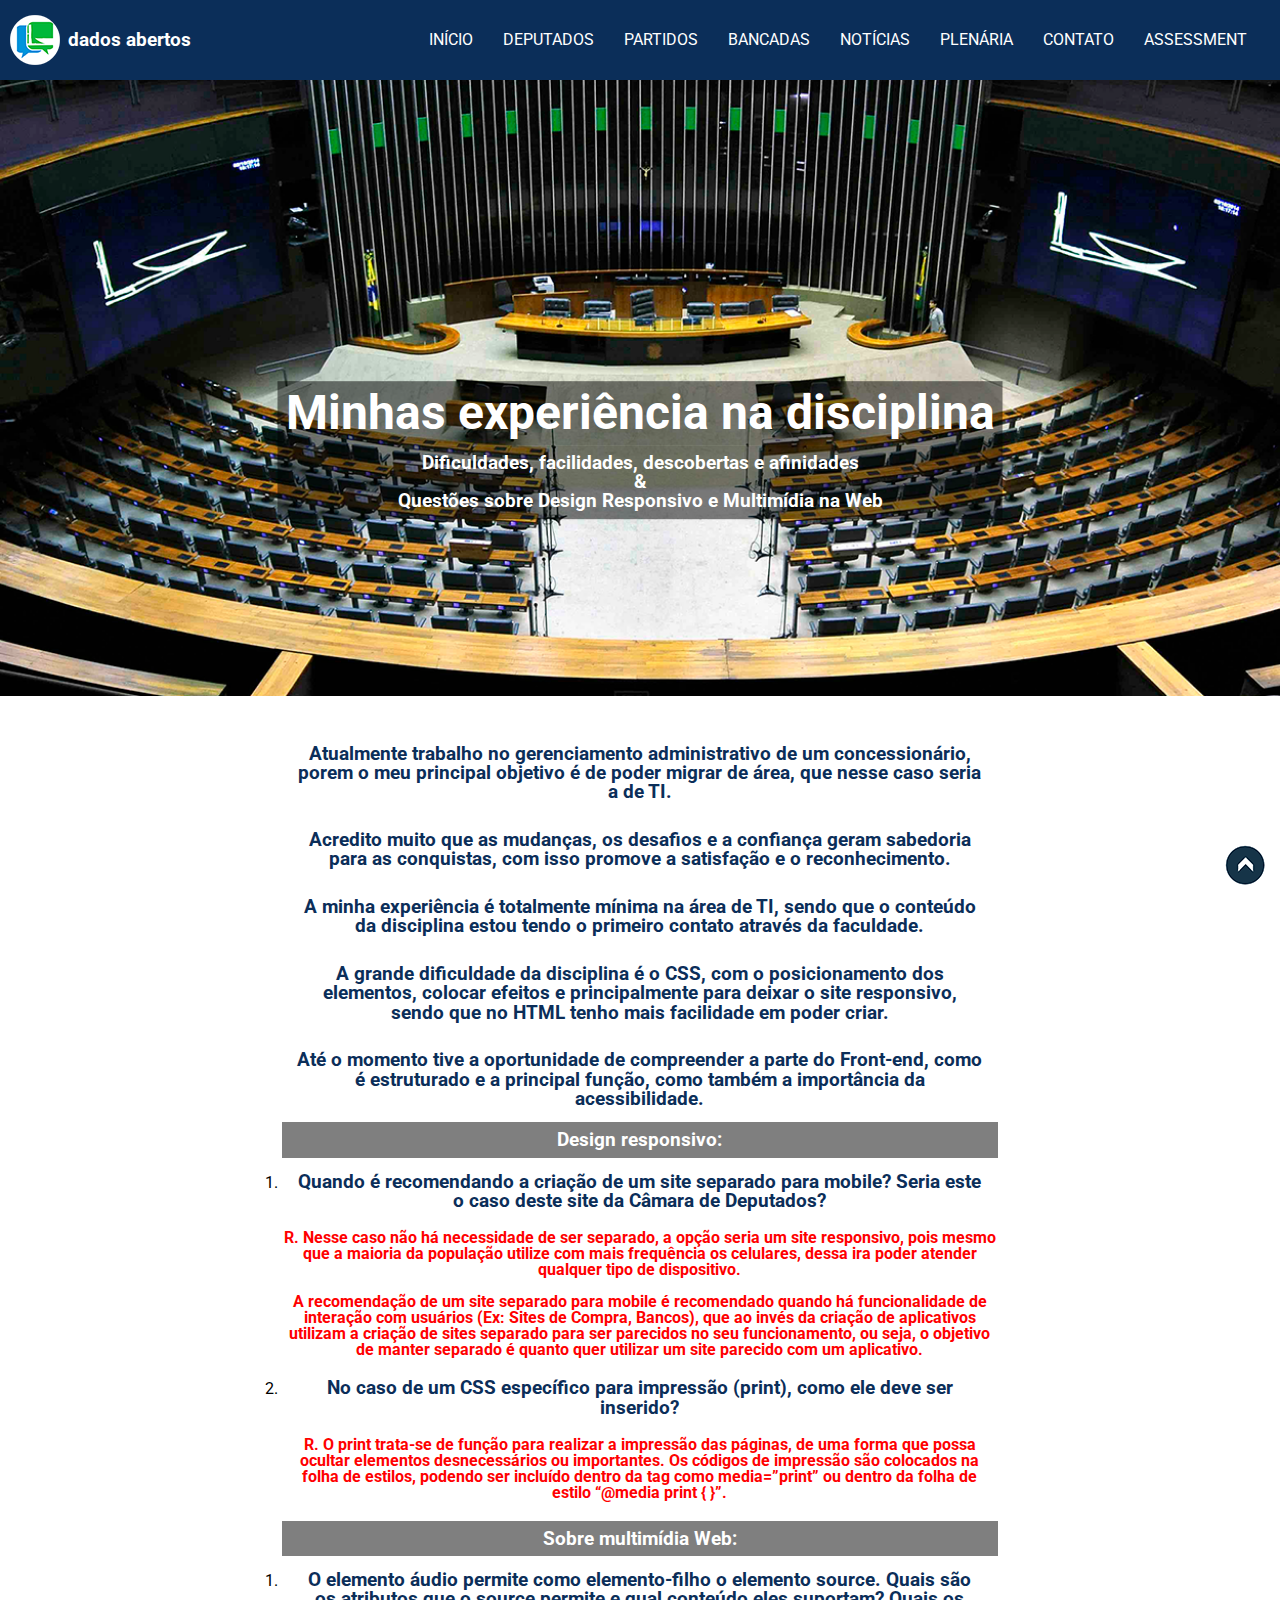
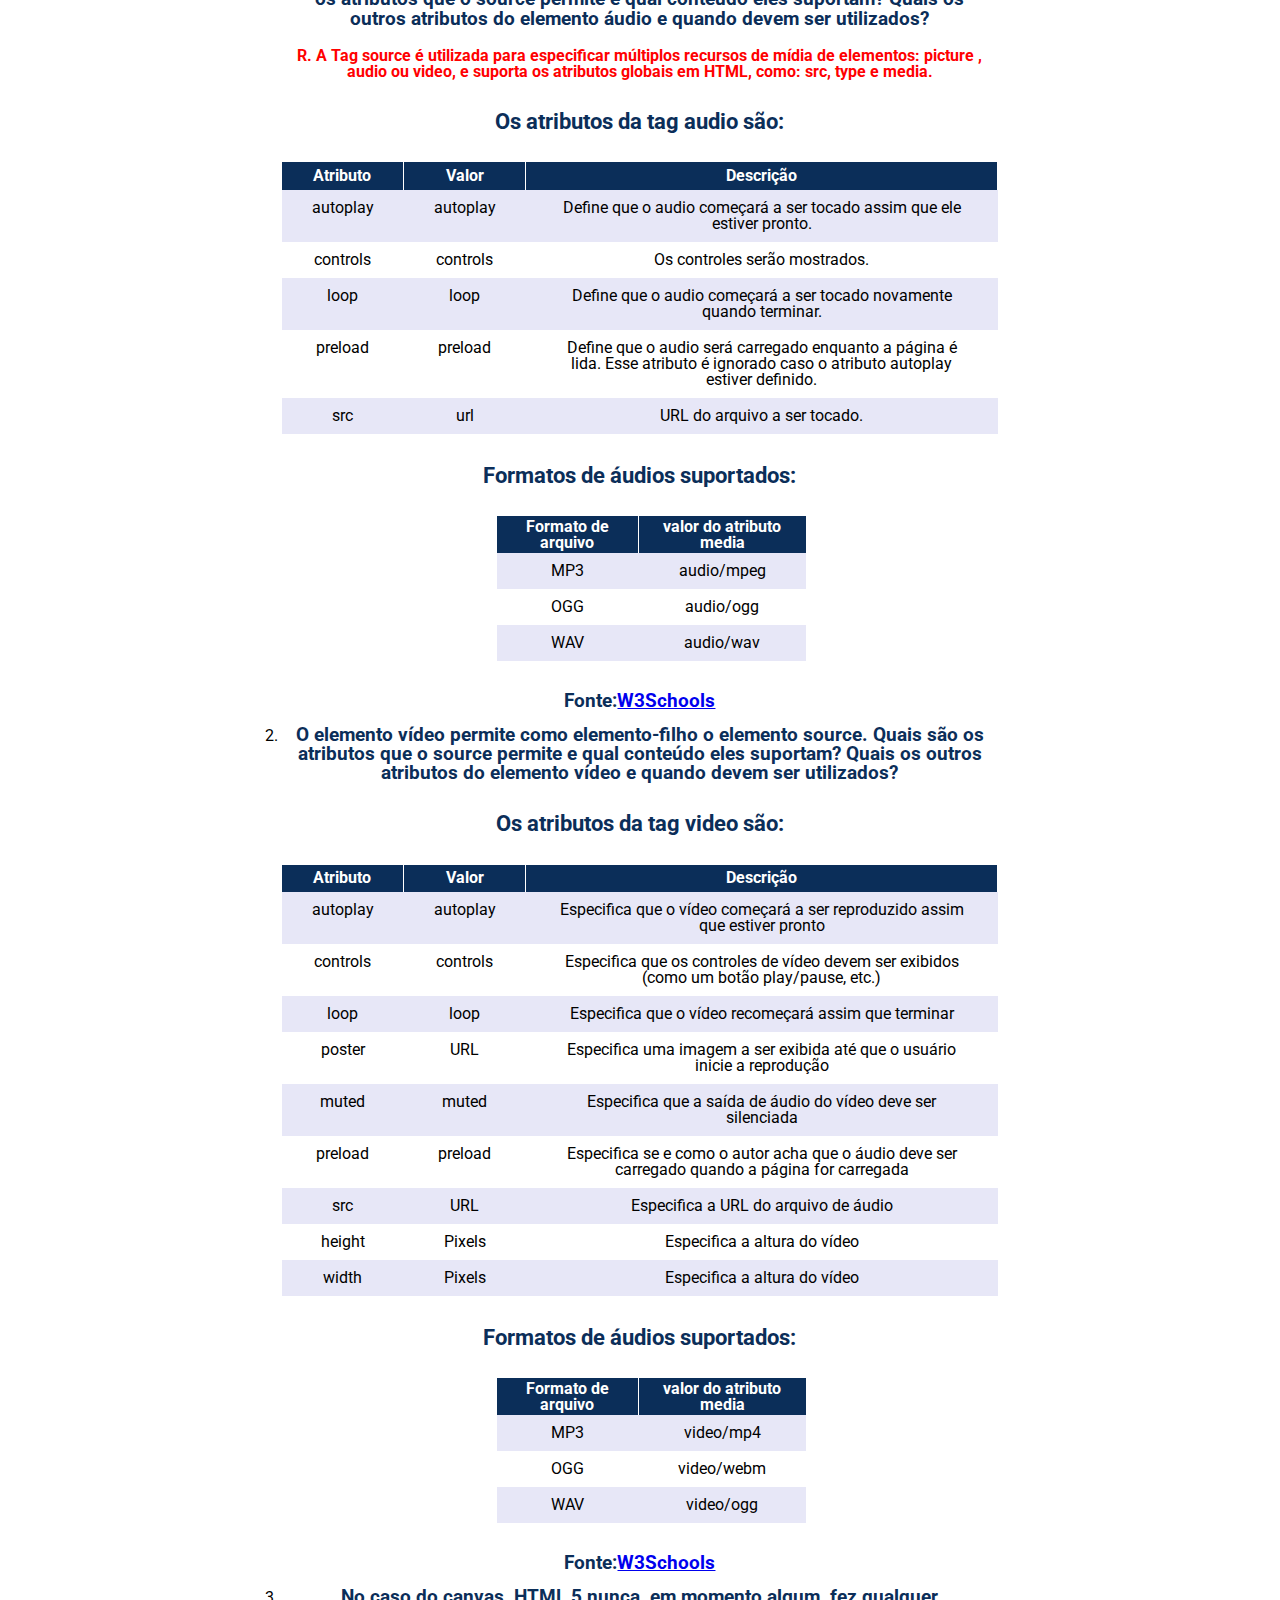
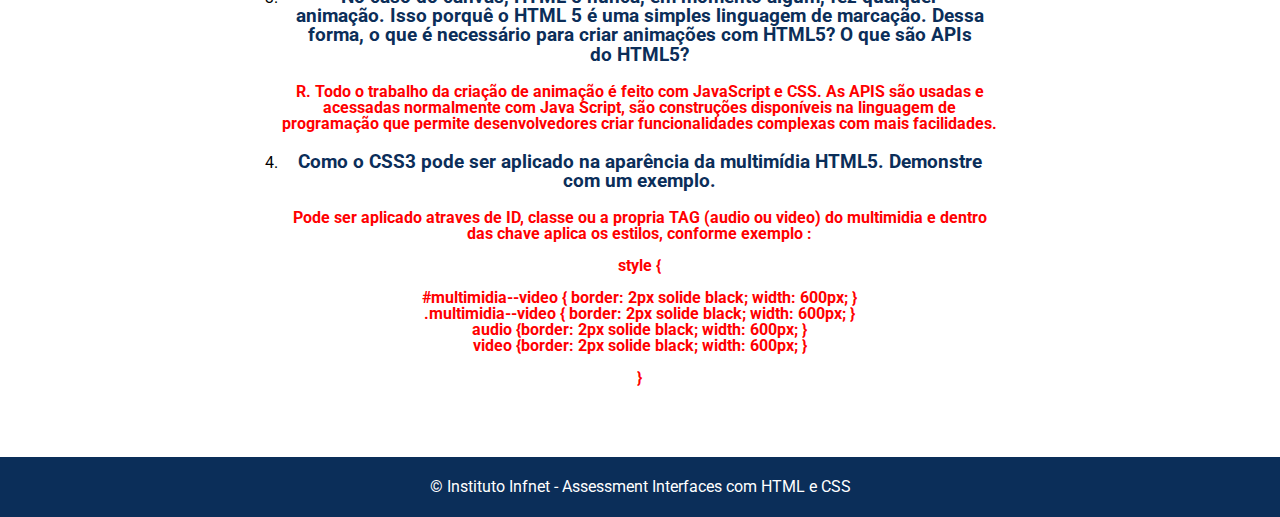
<file: Projeto layout - Single Page Layout (SPA) -  dados abertos/assessment.html>
<!DOCTYPE html>
<html lang="pt-Br">

<head>
    <meta charset="UTF-8">
    <meta http-equiv="X-UA-Compatible" content="IE=edge">
    <meta name="viewport" content="width=device-width, initial-scale=1.0">
    <link rel="stylesheet" href="./css/reset.css">
    <link rel="stylesheet" href="./css/style.css">
    <link rel="stylesheet" href="./css/print.css" media="print">
    <link rel="stylesheet" href="./js/modernizr-custom.js">
    <title>..:::Dados Abertos:::..</title>
</head>

<body>
    <div id="container">
        <header>
            <nav id="menu">
                <img id="logomarca" src="./imagens/logo.png" alt="Imagem logo-marca">
                <label id="name">dados abertos</label>
                <input type="checkbox" id="check">
                <label for="check" class="checkbtn">&#x268c;</label>
                <ul>
                    <li><a href="index.html">INÍCIO</a></li>
                    <li><a href="index.html#deputados">DEPUTADOS</a></li>
                    <li><a href="index.html#partidos">PARTIDOS</a></li>
                    <li><a href="index.html#bancadas">BANCADAS</a></li>
                    <li><a href="index.html#noticias">NOTÍCIAS</a></li>
                    <li><a href="index.html#plenaria">PLENÁRIA</a></li>
                    <li><a href="index.html#contatos">CONTATO</a></li>
                    <li><a href="assessment.html">ASSESSMENT</a></li>
                </ul>
            </nav>
            <figure>
                <img id="banner" src="./imagens/plenario-camara.png" alt="Imagem Plenario Camara">
                <figcaption id="phrasesBanner">
                    <h1>Minhas experiência na disciplina</h1>
                    <h2>Dificuldades, facilidades, descobertas e afinidades <br>&<br> Questões sobre
                        Design Responsivo e Multimídia na Web</h2>
                    <!-- <button id="buttonDeputados">DEPUTADOS</button> -->
                </figcaption>
            </figure>
        </header>
        <main>
            <section id="questionario">

                <p class="inf--pessoais">Atualmente trabalho no gerenciamento administrativo de um concessionário, porem
                    o meu principal objetivo é de poder migrar de área, que nesse caso seria a de TI. </p>
                <p class="inf--pessoais">Acredito muito que as mudanças, os desafios e a confiança geram sabedoria para
                    as conquistas, com isso promove a satisfação e o reconhecimento.</p>
                <p class="inf--pessoais">A minha experiência é totalmente mínima na área de TI, sendo que o conteúdo da
                    disciplina estou tendo o primeiro contato através da faculdade.</p>
                <p class="inf--pessoais">A grande dificuldade da disciplina é o CSS, com o posicionamento dos elementos,
                    colocar efeitos e principalmente para deixar o site responsivo, sendo que no HTML tenho mais
                    facilidade em poder criar.</p>
                <p class="inf--pessoais">Até o momento tive a oportunidade de compreender a parte do Front-end, como é
                    estruturado e a principal função, como também a importância da acessibilidade.</p>

                <h2>Design responsivo:</h2>

                <ol>
                    <li>
                        <p class="inf--pessoais">Quando é recomendando a criação de um site separado para
                                mobile? Seria este o caso deste site da Câmara de Deputados?</p>
                        <p class="resp--pessoais">
                            R. Nesse caso não há necessidade de ser separado, a opção seria um site responsivo, pois
                            mesmo que a maioria da população utilize com mais frequência os celulares, dessa ira poder
                            atender qualquer tipo de dispositivo. <br><br>
                            A recomendação de um site separado para mobile é recomendado quando há funcionalidade de
                            interação com usuários (Ex: Sites de Compra, Bancos), que ao invés da criação de aplicativos
                            utilizam a criação de sites separado para ser parecidos no seu funcionamento, ou seja, o
                            objetivo de manter separado é quanto quer utilizar um site parecido com um aplicativo.
                        </p>
                    </li>

                    <li>
                        <p class="inf--pessoais">No caso de um CSS específico para impressão (print), como ele
                                deve ser inserido?</p>

                        <p class="resp--pessoais">
                            R. O print trata-se de função para realizar a impressão das páginas, de uma forma que possa
                            ocultar elementos desnecessários ou importantes. Os códigos de impressão são colocados na
                            folha de estilos, podendo ser incluído dentro da tag como media=”print” ou dentro da folha
                            de estilo “@media print { }”.
                        </p>
                    </li>
                </ol>

                <h2>Sobre multimídia Web:</h2>

                <ol>
                    <li>
                        <p class="inf--pessoais"> O elemento áudio permite como elemento-filho o elemento
                                source. Quais são os atributos que o source permite e qual conteúdo eles suportam? Quais
                                os outros atributos do elemento áudio e quando devem ser utilizados?</p>
                        <p class="resp--pessoais">
                            R. A Tag source é utilizada para especificar múltiplos recursos de mídia de elementos:
                            picture , audio ou video, e suporta os atributos globais em HTML, como: src, type e media.
                        </p>

                        <h4>Os atributos da tag audio são:</h4>

                        <Table>
                            <tr>
                                <th>Atributo</th>
                                <th>Valor</th>
                                <th>Descrição</th>
                            </tr>
                            <tr>
                                <td>autoplay</td>
                                <td>autoplay</td>
                                <td>Define que o audio começará a ser tocado assim que ele estiver pronto.</td>
                            </tr>
                            <tr>
                                <td>controls</td>
                                <td>controls</td>
                                <td>Os controles serão mostrados.</td>
                            </tr>
                            <tr>
                                <td>loop</td>
                                <td>loop</td>
                                <td>Define que o audio começará a ser tocado novamente quando terminar.</td>
                            </tr>
                            <tr>
                                <td>preload</td>
                                <td>preload</td>
                                <td>Define que o audio será carregado enquanto a página é lida. Esse atributo é ignorado
                                    caso o atributo autoplay estiver definido.</td>
                            </tr>
                            <tr>
                                <td>src</td>
                                <td>url</td>
                                <td>URL do arquivo a ser tocado.</td>
                            </tr>
                        </Table>

                        <h4>Formatos de áudios suportados:</h4>

                        <Table class="table--audios-sup">
                            <tr>
                                <th>Formato de arquivo</th>
                                <th>valor do atributo media</th>
                            </tr>
                            <tr>
                                <td>MP3</td>
                                <td>audio/mpeg</td>
                            </tr>
                            <tr>
                                <td>OGG</td>
                                <td>audio/ogg</td>
                            </tr>
                            <tr>
                                <td>WAV</td>
                                <td>audio/wav</td>
                            </tr>

                        </Table>

                        <p>Fonte:<a href="https://www.w3schools.com/html/html5_audio.asp">W3Schools</a></p>
                    </li>
                    <li>
                        <p class="inf--pessoais">O elemento vídeo permite como elemento-filho o elemento source.
                                Quais são os atributos que o source permite e qual conteúdo eles suportam? Quais os
                                outros atributos do elemento vídeo e quando devem ser utilizados?</p>

                        <h4>Os atributos da tag video são:</h4>

                        <Table>
                            <tr>
                                <th>Atributo</th>
                                <th>Valor</th>
                                <th>Descrição</th>
                            </tr>
                            <tr>
                                <td>autoplay</td>
                                <td>autoplay</td>
                                <td>Especifica que o vídeo começará a ser reproduzido assim que estiver pronto</td>
                            </tr>
                            <tr>
                                <td>controls</td>
                                <td>controls</td>
                                <td>Especifica que os controles de vídeo devem ser exibidos (como um botão
                                    play/pause, etc.)</td>
                            </tr>
                            <tr>
                                <td>loop</td>
                                <td>loop</td>
                                <td>Especifica que o vídeo recomeçará assim que terminar</td>
                            </tr>
                            <tr>
                                <td>poster</td>
                                <td>URL</td>
                                <td>Especifica uma imagem a ser exibida até que o usuário inicie a reprodução</td>
                            </tr>
                            <tr>
                                <td>muted</td>
                                <td>muted</td>
                                <td>Especifica que a saída de áudio do vídeo deve ser silenciada</td>
                            </tr>
                            <tr>
                                <td>preload</td>
                                <td>preload</td>
                                <td>Especifica se e como o autor acha que o áudio deve ser carregado quando a
                                    página for carregada</td>
                            </tr>
                            <tr>
                                <td>src</td>
                                <td>URL</td>
                                <td>Especifica a URL do arquivo de áudio</td>
                            </tr>
                            <tr>
                                <td>height</td>
                                <td>Pixels</td>
                                <td>Especifica a altura do vídeo</td>
                            </tr>
                            <tr>
                                <td>width</td>
                                <td>Pixels</td>
                                <td>Especifica a altura do vídeo</td>
                            </tr>
                        </Table>

                        <h4>Formatos de áudios suportados:</h4>

                        <Table class="table--audios-sup">
                            <tr>
                                <th>Formato de arquivo</th>
                                <th>valor do atributo media</th>
                            </tr>
                            <tr>
                                <td>MP3</td>
                                <td>video/mp4</td>
                            </tr>
                            <tr>
                                <td>OGG</td>
                                <td>video/webm</td>
                            </tr>
                            <tr>
                                <td>WAV</td>
                                <td>video/ogg</td>
                            </tr>

                        </Table>

                        <p>Fonte:<a href="https://www.w3schools.com/html/html5_video.asp">W3Schools</a></p>
                    </li>


                    <li>
                        <p class="inf--pessoais">No caso do canvas, HTML 5 nunca, em momento algum, fez qualquer
                                animação. Isso porquê o HTML 5 é uma simples linguagem de marcação. Dessa forma, o que é
                                necessário para criar animações com HTML5? O que são APIs do HTML5?</p>

                        <p class="resp--pessoais">
                            R. Todo o trabalho da criação de animação é feito com JavaScript e CSS. As APIS são usadas e
                            acessadas normalmente com Java Script, são construções disponíveis na linguagem de
                            programação que permite desenvolvedores criar funcionalidades complexas com mais
                            facilidades.
                        </p>
                    </li>
                    <li>
                        <p class="inf--pessoais">Como o CSS3 pode ser aplicado na aparência da multimídia HTML5.
                                Demonstre com um exemplo.</p>

                        <p class="resp--pessoais">
                            Pode ser aplicado atraves de ID, classe ou a propria TAG (audio ou video) do multimidia e
                            dentro das chave aplica os estilos, conforme exemplo :<br><br>
                            style {<br> <br>
                            #multimidia--video { border: 2px solide black; width: 600px; }<br>
                            .multimidia--video { border: 2px solide black; width: 600px; }<br>
                            audio {border: 2px solide black; width: 600px; }<br>
                            video {border: 2px solide black; width: 600px; }<br><br>
                            }
                        </p>
                    </li>
                </ol>

            </section>

        </main>
        <footer>
            <figure>
                <a href="#container"><img src="./imagens/topo-botao.png" alt="Botão do Topo da Pagina"></a>
            </figure>
            <label>© Instituto Infnet - Assessment Interfaces com HTML e CSS</label>
        </footer>
    </div>
</body>

</html>
</file>
<file: Projeto layout - Single Page Layout (SPA) -  dados abertos/css/style.css>
@import url('https://fonts.googleapis.com/css2?family=Roboto:ital,wght@0,100;0,300;0,400;0,500;0,700;0,900;1,100;1,300;1,500;1,700;1,900&display=swap');


html{
    /* 100% = 16px */
    /*(100 / 16) * 10 = 6,5*/
    font-size: 62,5%;
    scroll-behavior: smooth; 
}

body {
    background: #fff;
    font-family: 'Roboto', sans-serif;
}


/*
#container {

    width: 100%;
    padding: 0 2.5%;
    margin: 0 auto;
}

main p {
    font-size: 1.6rem;
    padding: 0.5rem;
    line-height: 2rem;
}
*/
/* >>> Menu <<< */
/*
#name{
    color: #fff;
    font-weight: bolder;
    padding-left: 8px;
    font-size: 1.2rem;
}


#logo{
    display: list-item;
    align-items: center;
    text-align: center;  
    margin: 4px;
}

nav {
    display: flex;
	flex-direction: row;
	flex-wrap: nowrap;
	justify-content: space-between;
	align-items: center;
	align-content: stretch;
    background: #0b2e59;
    padding: 0 1%;
    
}

ul li {
    display: inline-block;

}

li a {
   color: #fff; 
   text-decoration: none;
   margin: 5px;
   font-size: 1em;
}
*/

#logomarca {
    margin-top: 15px;
    margin-left: 10px;
    float: left;
}

#name{
    color: #fff;
    font-weight: bolder;
    font-size: 1.2rem;
    display: inline-block;
    margin-left: 8px;
    margin-top: 30px;
}


#menu {
    background:#0b2e59;
    height: 80px;
    width: 100%;  
    box-sizing: border-box; 
    clear: both;
}

nav ul {
    float: right;
    margin-right: 20px;
}

nav ul li {
    display: inline-block;
    line-height: 80px;
    margin: 0 5px;
}

nav ul li a {
    color: #fff;
    font-size: 1rem;
    padding: 7px 8px;
    border-radius: 3px;
    text-transform: uppercase;
    text-decoration: none;
}

nav a:hover{
    color: rgb(115, 139, 175);
}

.checkbtn {
    font-size: 30px;
    color: #fff;
    float: right;
    margin-right: 30px;
    cursor: pointer;
	display: none;
}
#check {
	display: none;
}
/* >>> Hearder <<< */

figure #banner {
    position: relative;
    width: 100%;
    margin: auto;
}

#phrasesBanner {
    position: absolute;
    text-align: center;
    top: 50%;
    left: 50%;
    margin-right: -50%;
    transform: translate(-50%, -50%);
}


h1, h2 {
    background-color: rgb(0,0,0,0.5);
    padding: 8px;
    color: #fff;
}

h1 {
    font-size: 3em;
}

h2 {
    font-size: 1.2em;
}

#buttonDeputados {
    border: none;
    padding: 24px 46px;
    border-radius: 10%;
    font-size: 0.6em;
    background: #0b2e59;
    color: #fff;
    font-weight: bolder;
    cursor: pointer;
    text-decoration: none;
    position: absolute;
    text-align: center;
    top: 65%;
    left: 50%;
    margin-right: -50%;
    transform: translate(-50%, -50%);
    font-size: 1em;
    
}


#buttonDeputados:hover{
    color: rgb(115, 139, 175);
}

/*  >>>>>>>>>>>>>>>>>>>>>>>>
                                 Conteudo          
                                                <<<<<<<<<<<<<<<<<<<<<<<<<<<<<<<<<<<<< */


/* >>> Titulos<<< */

section {
    width: 80%;
    text-align: center;
    margin-left: auto;
    margin-right: auto;
    margin-bottom: 5%;

}

section h3 {
    font-size: 2em;
    font-weight: bolder;
    margin: 6%;
    color: #0b2e59 ;
    text-shadow: 2px 2px #5189ce;
}

section p {
    font-size: 1.2em;
    color: #0b2e59;
    margin: 2%;
    font-weight: bolder;
}

section input {
    width: 27.8%;
    padding-left: 1%;
    margin-bottom: 10px;
    padding: 0.8% 1%;
}


section button{
    width: 30%;
    background: #0b2e59;
    color: #fff;
    font-weight: bolder;
    cursor: pointer;
    border: none; 
    padding: 10px 0;
}

section button:hover{
    color: #0b2e59; 
    background: #fff;
    border: #0b2e59 solid 2px;
    padding: 8px 0%;
}

.dp h4,
.dp figcaption,
.dp span {
    font-weight: bold;
}

.listParties figcaption {
    margin: 8%;
}

/* >>> DEPUTADOS <<< */


main {
    max-width: 80%;
    width: 80%;
    padding: 0 2.5%;
    margin: 0 auto;
    max-width: 1170px;
    text-align: center;
}

aside{
    margin-top: 30%;

}


.imgDep{
    width: 70%;
}

.broken {
    width: 100%;
}

.contentsDeputies, .parties {
    display: flex;
    flex-direction: column;
    justify-content: space-evenly;
    align-items: center;
    column-gap: 2%;
}

.deputies, .broken {
	display: flex;
	justify-content: space-evenly;
	align-items: stretch;
    
}

.description, dp ul {
    margin: 10px;
}

ul .list {
    margin: 20px 60px;
    display: list-item;
    list-style: circle;
    text-align: left;
}

.network svg {
    width: 8%;

}

.network {
    align-items: center;
    text-align: center;
}

.imgDep:hover {
    transform: scale(1.2);
}

.logoParts img:hover,
.network svg:hover {
    transform: scale(1.2);
    filter: grayscale(100%);
}

/* >>> TABELAS <<< */

aside table {
    display: flex;
    flex-direction: row;
    justify-content: center;
    text-align: center;

}

table th {
    background: #0b2e59; 
    color: #fff;
    padding: 0.8%;
    text-align: center;
    border-right: 1px solid #fff;
    
}

.resultTable {
    font-weight: bold; 
}

table td {
    padding: 10px 30px;
    text-align: center;
}

tr:nth-child(even){background-color: #e7e7f7;}

.fraseTable {
    margin: 3%;
    text-decoration: underline;
    font-weight: bold;
}

/* >>> NOTICIAS  <<< */

#newsColumn img{
    width: 85%;
}


#newsColumn {
    display: flex;
    flex-direction: row;
    justify-content: center;

}

#textColumn{
    width: 60%;
}

#textColumn h4{
    margin: 20px auto 60px auto;
    font-size: 1rem;
}

#textColumn p{
    margin: 30px auto;
    width: 60%;
}

.buttonColum{
    width: 65%;
    background: #0b2e59;
    color: #fff;
    font-weight: bolder;
    cursor: pointer;
    border: none; 
    padding: 1.5% 0%;
}

.buttonColum:hover{
    color: #0b2e59; 
    background: #fff;
    border: #0b2e59 solid 2px;
    padding: 8px 0%;
}
/*>>>>>>>>>>>> PLENARIA <<<<<<<<<<*/

iframe {
    width: 100%;
    height: 550px;
}

#plenario {
    width: 100%;
    display: flex;
    gap: 0.6%;
    margin: 15px 0;
    justify-content: center;
    font-size: 1.2em;
}

#plenario p {
    text-decoration: underline;
}

#plenario p span {
    font-weight: bold;
    text-decoration: none;
}

/* >>>>>>>>>>>> CONTATO <<<<<<<<<<< */

#conteinerContato {
    display: flex;
    flex-direction: row;
    width: 100%;
    justify-content: center;
    margin-bottom: 50px;
    gap: 2%;
    
}

#inputs {
    margin: 8px;
    padding: 8px;
    display: flex;
    flex-direction:column;
}

#nome, #email, #telefone  {
    width: 120%;
    height: 30px;
    margin: 8px;
    border: 2px solid #ddd;

    border-radius: 15px;
}

#nome {
    margin-top: 30px;
}

#mensagem {
    width: 120%;
    height: 150px;
    margin: 8px 8px 0px 8px;
    border: 2px solid #ddd;

}


input, textarea {
    padding-left: 20px;
    font-size: 1.2em;
    font-family: 'Times New Roman', Times, serif;
    border: 2px solid #6f2f28;
}

/* >>> Botão Enviar Formulario <<< */


#enviar {
	color: #fff;
    border: none;
    cursor: pointer;
    font-size: 1.2em;
    font-weight: bolder;
    background: #0b2e59;
    padding: 6px;
    margin: 8px;
    width: 128%;
}

#enviar:hover {
    color: #0b2e59; 
    background: #fff;
    border: #0b2e59 solid 2px;
    padding-bottom: 2px;
}




/* >>>> Informações Contato <<<<<< */

#contato {
    text-align: left; 
    flex-direction: column;
    margin: 20px;
    margin-left: 20%;
    width: 50%;
}

#contato h3 {
    font-size: 1.4em;
    margin: 40px 30px;
    font-weight: bolder;
}
#contato p {
    margin-left: 30px;
}

#contato ul {
    list-style: circle;
    margin-left: 30px;
    text-decoration: underline;
}

#contato ul li {
    margin-top: 15px;
}


/*>>>>>> FOOTER <<<<<<*/

footer img {
    position: fixed;
    right: 10px;
    bottom: 10px;
}

footer {
    background: #0b2e59;
    line-height: 60px;
    text-align: center;
    color: #fff;    
}

footer label {
    font-size: 1rem;
}



/* -------------- ASSESSMENT -------------------*/

#questionario{
    display: flex;
    flex-direction: column;
    justify-content: center;
    width: 70%;
    margin-top: 30px;
}

.resp--pessoais {
    font-size: 1em;
    color: red;
    margin: 20px 0;
}

#questionario h4 {
    font-size: 1.4em;
    color: #0b2e59;
    margin: 30px 0;
    
}

.table--audios-sup{
    margin-left: 30%;
    margin-bottom: 30px;
}






/* >>>>>>>>>>>>> MEDIA <<<<<<< */

@media (max-width:480px) {

    nav, header  {
        width: 100%;
}

    table {
	    overflow-x: scroll;
}

}
/*-----------------------------------------------*/
@media (max-width:600px) { 

label {
    font-size: 0.8em;
}

h1 {
    font-size: 1.5em;
}

h2 {
    font-size: 0.8em;
}

section h3 {
    font-size: 1.5em;
}
section p {
    font-size: 1em;
    margin: 4%;
}

#buttonDeputados {
    padding: 16px 36px;
}


#buttonDeputados {
 top: 38%;
 left: 50%;
 margin-right: -50%;
 transform: translate(-50%, -50%);
 font-size: 0.6em;
}

.deputies{
    display: flex;
    width: 100%;
    gap: 0;
    padding: 0;
}

.listParties{
    font-size: 0.8em;
    gap: 2%;
}

.listParties figcaption {
    font-size: 0.8em;
}

.listParties img {
    width: 60%;
}

.network img {
    width: 12%;
}

ul .list {
    margin: 4%;
    padding: 1%;
    text-align:center;
    font-size: 0.8em;
    align-items: center;
}

td, th {
    font-size: 0.6em;
}

.imgDep{
    width: 80%; 
}

section input,
section buttom {
    width: 50%;
}

iframe {
    width: 100%;
    height: 300px;
}

#textColumn{
    font-size: 0.8em;

}

#newsColumn img {
    width: 100%;
}


#newsColumn {
    flex-direction: column;
    justify-content: center;
    align-items: center;
}

#textColumn p {
    width: 100%;
    
}

#textColumn h4,
#textColumn p {
    margin: 20px;
}
.buttonColum {
    padding: 10px 0;
}

#plenario{
    font-size: 0.8em;
}


#contato {
    font-size: 0.8em;
    width: 160%;
}

#contato h3{
    margin: 20% 10%;
}

::placeholder {
    font-size: 0.8em;
}

.table--audios-sup{
    margin-left: 16%;
}


footer label {
    font-size: 0.8em;
}

/*----------------------------------------------------------------*/

}
@media (max-width:801px) { 

    h1 {
        font-size: 1.5em;
    }
    
    h2 {
        font-size: 0.8em;
    }
    
    section h3 {
        font-size: 1.5em;
    }
    section p {
        font-size: 1em;
        margin: 4%;
    }

    #buttonDeputados {
        top: 60%;
        left: 50%;
        margin-right: -50%;
        transform: translate(-50%, -50%);
       }

    #phrasesBanner{
        top: 0%;
    }

    #buttonDeputados {
        top: 40%;
    }

    .deputies{
        display: flex;
        width: 100%;
        gap: 0;
        padding: 0;
    }
    
    .listParties{
        font-size: 0.8em;
        gap: 2%;
    }
    
    .listParties img {
        width: 60%;
    }
    
    .network img {
        width: 12%;
    }
    
    ul .list {
        margin: 4%;
        padding: 1%;
        text-align:center;
        font-size: 0.8em;
        align-items: center;
    }

    #newsColumn {
        flex-direction: column;
        justify-content: center;
        align-items: center;
    
    }

    #contato {
        font-size: 0.8em;
        width: 160%;
    }

    iframe {
        width: 100%;
        height: 300px;
    }
    
}

/*------------------------------------------------------*/
@media (max-width:1125px) {

    #phrasesBanner{
        top: 30%;
    }

    .listParties img {
        width: 60%;
    }
    
    .network img {
        width: 12%;
    }
    
    .checkbtn {
        display: block;
    }
    
    .checkbtn{
        position: fixed;
        z-index: 2;
        right: 0;
        top: 0;
        background: #0b2e59;
        border: 1px solid #fff;
        margin-top: 20px;
    }


    nav ul{
        position: fixed;
        width: 40%;
        height: 100vh;
        background: rgba(30, 74, 131, 0.5);
        right: -100%;
        top: 0;
        text-align: center;
        transition: all .5s;
        z-index: 1;
    }
    nav ul li{
        display: block;
        margin: 30px 0;
        line-height: 20px;
    }
    nav ul li a {
        font-size: 16px;
    }
    a:hover, a.active {
        background: none;
        color: #0b2e59;
    }
    #check:checked ~ ul {
        right: 0;
    }

    #newsColumn {
        flex-direction: column;
        justify-content: center;
        align-items: center;
    
    }


}
</file>
<file: Projeto layout - Single Page Layout (SPA) -  dados abertos/css/print.css>
body {
    margin: 10px;
    font-family: 'Times New Roman', Times, serif;
    text-align: left;
}

input, button,
header figcaption {
    display: none;
}

iframe, textarea {
    display: none;
}
</file>
